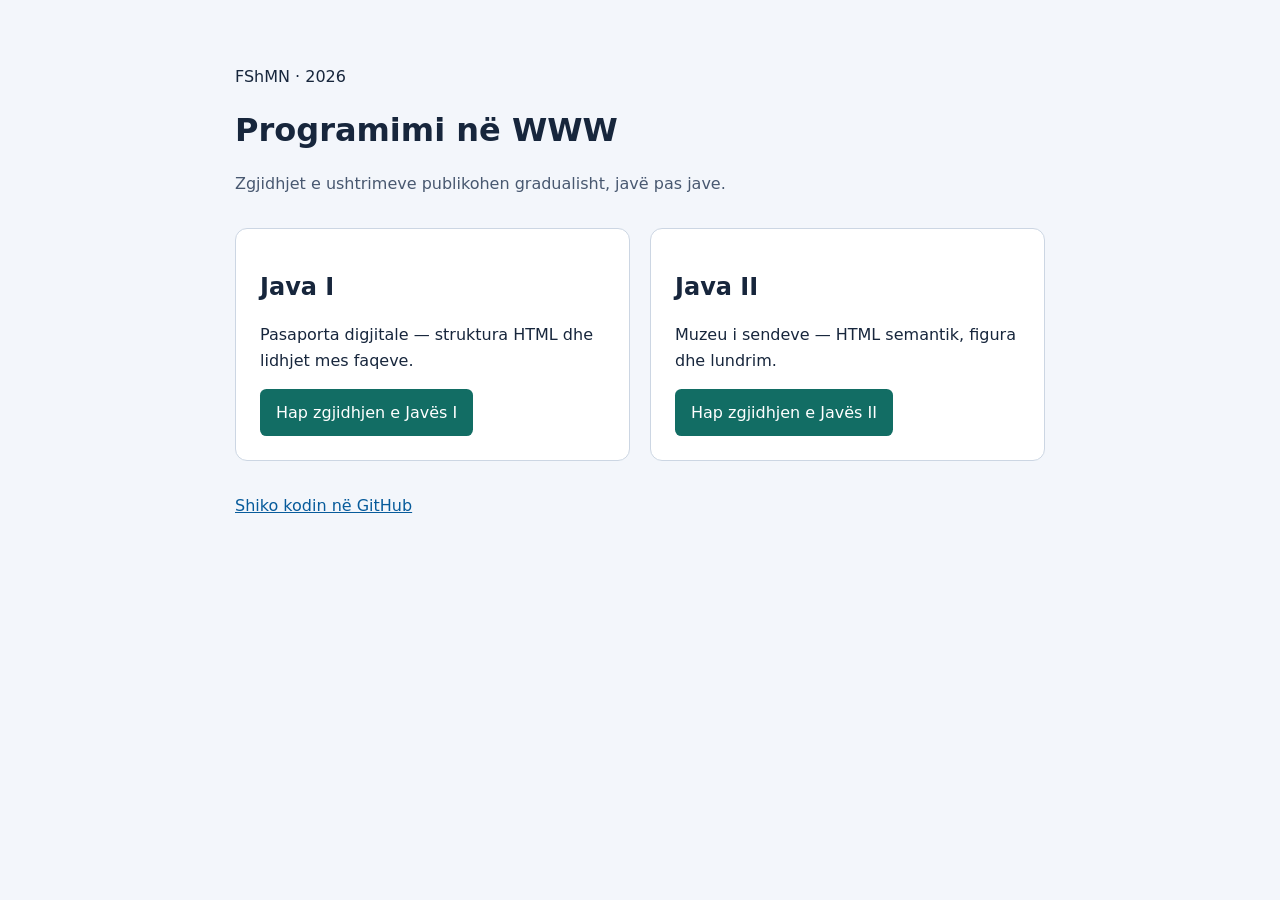
<file: index.html>
<!doctype html>
<html lang="sq">
  <head>
    <meta charset="UTF-8" />
    <meta name="viewport" content="width=device-width, initial-scale=1" />
    <title>Programimi në WWW — Zgjidhjet e ushtrimeve</title>
    <style>
      * { box-sizing: border-box; }
      body { margin: 0; background: #f3f6fb; color: #17263c; font: 1rem/1.6 system-ui, sans-serif; }
      main { max-width: 850px; margin: auto; padding: 3rem 1.25rem; }
      h1, h2 { line-height: 1.2; }
      .intro { color: #485870; }
      .weeks { display: grid; grid-template-columns: repeat(auto-fit, minmax(min(100%, 280px), 1fr)); gap: 1.25rem; margin-block: 2rem; }
      article { background: white; border: 1px solid #ccd6e3; border-radius: .75rem; padding: 1.5rem; }
      a { color: #075b9b; }
      .open { display: inline-block; background: #126d64; color: white; border-radius: .4rem; padding: .65rem 1rem; text-decoration: none; }
      a:focus-visible { outline: 3px solid #a74200; outline-offset: 4px; }
    </style>
  </head>
  <body>
    <main>
      <p>FShMN · 2026</p>
      <h1>Programimi në WWW</h1>
      <p class="intro">Zgjidhjet e ushtrimeve publikohen gradualisht, javë pas jave.</p>
      <div class="weeks">
        <article>
          <h2>Java I</h2>
          <p>Pasaporta digjitale — struktura HTML dhe lidhjet mes faqeve.</p>
          <a class="open" href="./JavaI/">Hap zgjidhjen e Javës I</a>
        </article>
        <article>
          <h2>Java II</h2>
          <p>Muzeu i sendeve — HTML semantik, figura dhe lundrim.</p>
          <a class="open" href="./JavaII/">Hap zgjidhjen e Javës II</a>
        </article>
      </div>
      <p><a href="https://github.com/dardanshabani/FShMN-ProgramimiNeWWW2026">Shiko kodin në GitHub</a></p>
    </main>
  </body>
</html>
</file>
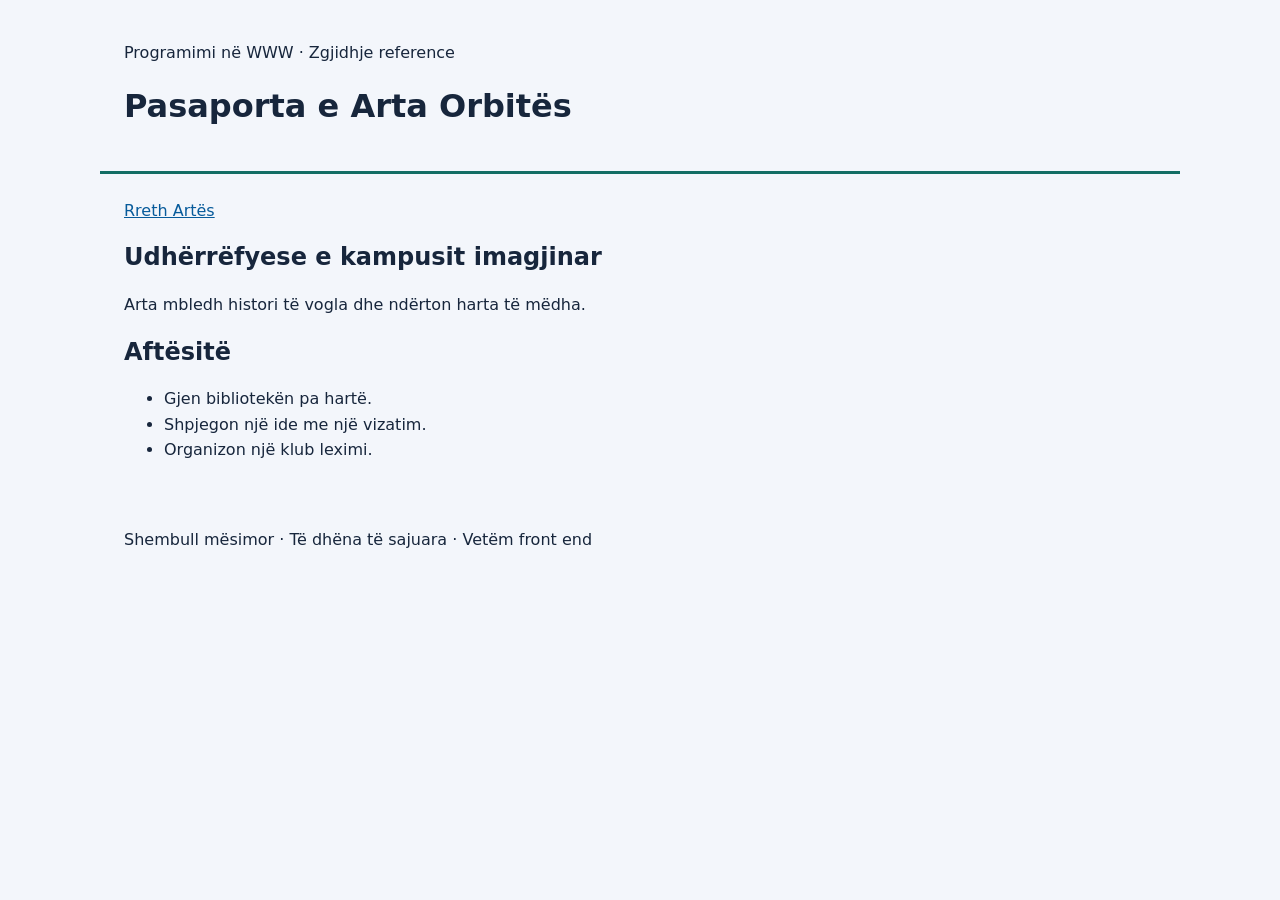
<file: JavaI/index.html>
<!doctype html>
<html lang="sq">
  <head>
    <meta charset="UTF-8" />
    <meta name="viewport" content="width=device-width, initial-scale=1" />
    <title>Pasaporta e Arta Orbitës</title>
    <link rel="stylesheet" href="style.css" />
  </head>
  <body>
    <a class="skip" href="#main">Kalo te përmbajtja</a>
    <header>
      <p>Programimi në WWW · Zgjidhje reference</p>
      <h1>Pasaporta e Arta Orbitës</h1>
    </header>
    <main id="main">
      <nav aria-label="Kryesore"><a href="rreth.html">Rreth Artës</a></nav>
      <section>
        <h2>Udhërrëfyese e kampusit imagjinar</h2>
        <p>Arta mbledh histori të vogla dhe ndërton harta të mëdha.</p>
        <h2>Aftësitë</h2>
        <ul>
          <li>Gjen bibliotekën pa hartë.</li>
          <li>Shpjegon një ide me një vizatim.</li>
          <li>Organizon një klub leximi.</li>
        </ul>
      </section>
    </main>
    <footer>Shembull mësimor · Të dhëna të sajuara · Vetëm front end</footer>
  </body>
</html>
</file>
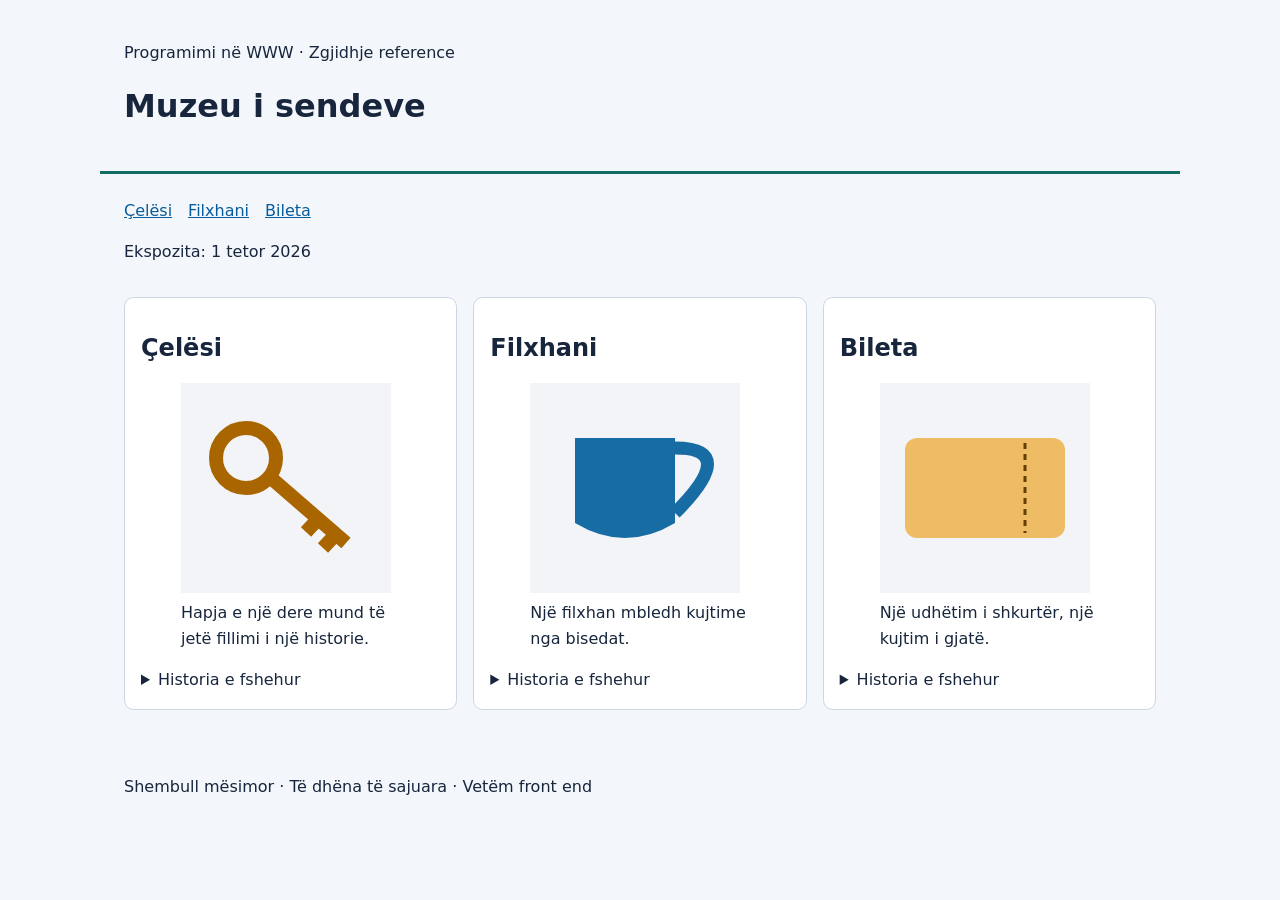
<file: JavaII/index.html>
<!doctype html>
<html lang="sq">
  <head>
    <meta charset="UTF-8" />
    <meta name="viewport" content="width=device-width, initial-scale=1" />
    <title>Muzeu i sendeve</title>
    <link rel="stylesheet" href="style.css" />
  </head>
  <body>
    <a class="skip" href="#main">Kalo te përmbajtja</a>
    <header>
      <p>Programimi në WWW · Zgjidhje reference</p>
      <h1>Muzeu i sendeve</h1>
    </header>
    <main id="main">
      <nav aria-label="Eksponatet">
        <a href="#celesi">Çelësi</a> <a href="#filxhani">Filxhani</a>
        <a href="#bileta">Bileta</a>
      </nav>
      <p>Ekspozita: <time datetime="2026-10-01">1 tetor 2026</time></p>
      <div class="grid">
        <article id="celesi" class="card">
          <h2>Çelësi</h2>
          <figure>
            <img
              src="celesi.svg"
              alt="Një çelës i artë me dy dhëmbë"
              width="210"
              height="210"
            />
            <figcaption>
              Hapja e një dere mund të jetë fillimi i një historie.
            </figcaption>
          </figure>
          <details>
            <summary>Historia e fshehur</summary>
            <p>Ky objekt është pjesë e një koleksioni imagjinar studentor.</p>
          </details>
        </article>
        <article id="filxhani" class="card">
          <h2>Filxhani</h2>
          <figure>
            <img
              src="filxhani.svg"
              alt="Një filxhan i kaltër me dorezë"
              width="210"
              height="210"
            />
            <figcaption>Një filxhan mbledh kujtime nga bisedat.</figcaption>
          </figure>
          <details>
            <summary>Historia e fshehur</summary>
            <p>Ky objekt është pjesë e një koleksioni imagjinar studentor.</p>
          </details>
        </article>
        <article id="bileta" class="card">
          <h2>Bileta</h2>
          <figure>
            <img
              src="bileta.svg"
              alt="Një biletë drejtkëndore me vijë të ndërprerë"
              width="210"
              height="210"
            />
            <figcaption>Një udhëtim i shkurtër, një kujtim i gjatë.</figcaption>
          </figure>
          <details>
            <summary>Historia e fshehur</summary>
            <p>Ky objekt është pjesë e një koleksioni imagjinar studentor.</p>
          </details>
        </article>
      </div>
    </main>
    <footer>Shembull mësimor · Të dhëna të sajuara · Vetëm front end</footer>
  </body>
</html>
</file>
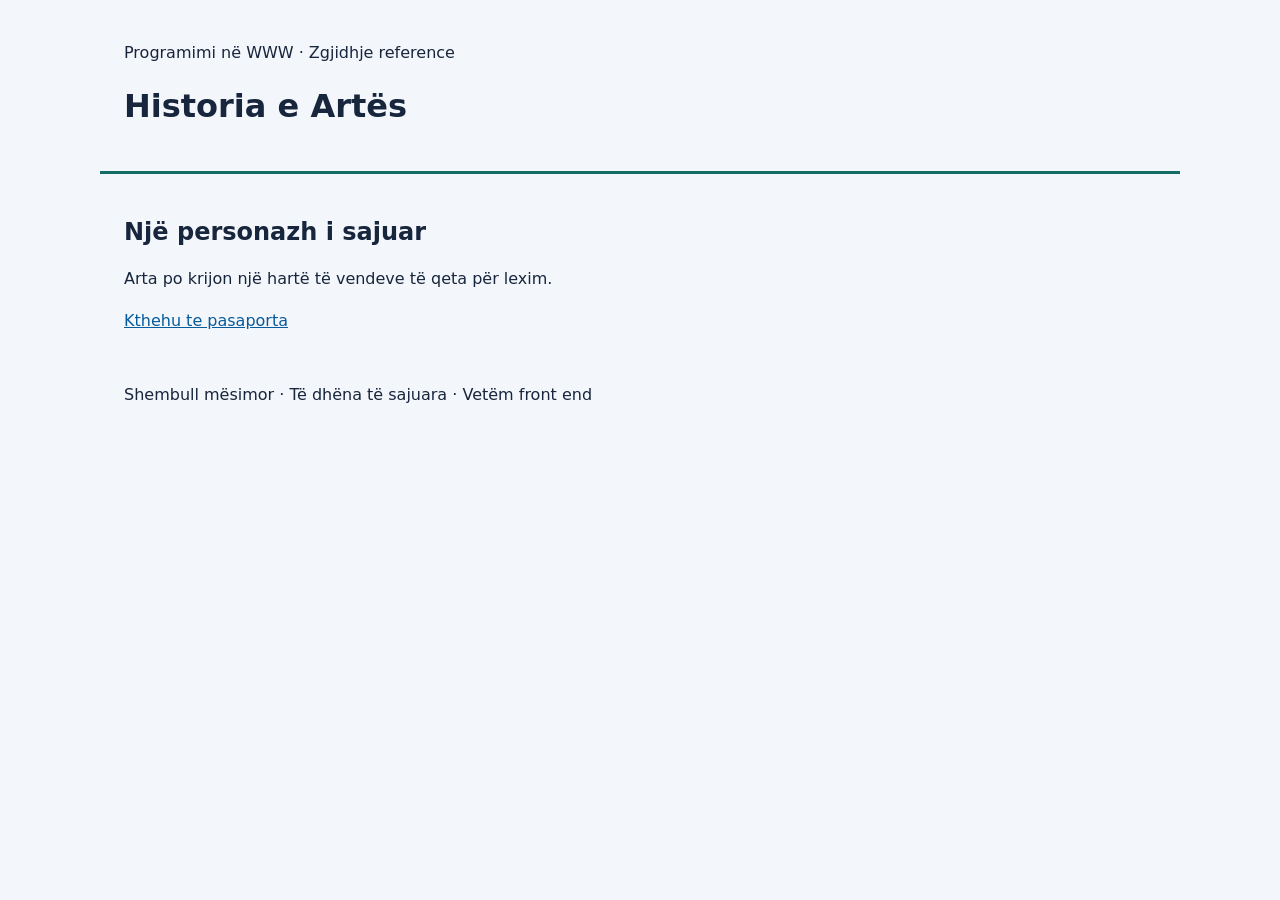
<file: JavaI/rreth.html>
<!doctype html>
<html lang="sq">
  <head>
    <meta charset="UTF-8" />
    <meta name="viewport" content="width=device-width, initial-scale=1" />
    <title>Historia e Artës</title>
    <link rel="stylesheet" href="style.css" />
  </head>
  <body>
    <a class="skip" href="#main">Kalo te përmbajtja</a>
    <header>
      <p>Programimi në WWW · Zgjidhje reference</p>
      <h1>Historia e Artës</h1>
    </header>
    <main id="main">
      <h2>Një personazh i sajuar</h2>
      <p>Arta po krijon një hartë të vendeve të qeta për lexim.</p>
      <a href="index.html">Kthehu te pasaporta</a>
    </main>
    <footer>Shembull mësimor · Të dhëna të sajuara · Vetëm front end</footer>
  </body>
</html>
</file>
<file: JavaI/style.css>
:root {
  font-family: system-ui, sans-serif;
  color: #17263c;
  background: #f3f6fb;
  line-height: 1.6;
}
* {
  box-sizing: border-box;
}
body {
  margin: 0;
}
header,
main,
footer {
  max-width: 1080px;
  margin: auto;
  padding: 1.5rem;
}
header {
  border-bottom: 3px solid #126d64;
}
h1,
h2,
h3 {
  line-height: 1.2;
}
a {
  color: #075b9b;
}
button,
input,
select,
textarea {
  font: inherit;
}
button,
.button {
  background: #126d64;
  color: white;
  border: 0;
  border-radius: 0.4rem;
  padding: 0.65rem 1rem;
  cursor: pointer;
}
button:disabled {
  background: #586678;
  cursor: not-allowed;
}
input,
select,
textarea {
  padding: 0.55rem;
  border: 1px solid #68778d;
  border-radius: 0.3rem;
  max-width: 100%;
}
label {
  display: block;
  margin-top: 0.8rem;
}
fieldset {
  border: 1px solid #a2afc0;
  margin: 1rem 0;
}
img {
  max-width: 100%;
  height: auto;
}
nav,
.controls {
  display: flex;
  gap: 1rem;
  flex-wrap: wrap;
  align-items: center;
}
.grid {
  display: grid;
  grid-template-columns: repeat(auto-fit, minmax(min(100%, 240px), 1fr));
  gap: 1rem;
}
.card,
section.panel {
  background: white;
  border: 1px solid #ccd6e3;
  border-radius: 0.6rem;
  padding: 1rem;
  margin-block: 1rem;
}
.card button {
  margin: 0.4rem;
}
.muted {
  color: #485870;
}
.error {
  color: #a01818;
}
.success {
  color: #086345;
}
table {
  border-collapse: collapse;
  width: 100%;
}
th,
td {
  padding: 0.6rem;
  text-align: left;
  border: 1px solid #aab7c7;
}
.table-wrap {
  overflow-x: auto;
}
:focus-visible {
  outline: 3px solid #a74200;
  outline-offset: 3px;
}
.skip {
  position: absolute;
  left: -9999px;
}
.skip:focus {
  left: 1rem;
  top: 1rem;
  background: white;
  padding: 0.5rem;
}
pre {
  white-space: pre-wrap;
  overflow-wrap: anywhere;
  background: #17263c;
  color: #f4f7fa;
  padding: 1rem;
}
output {
  display: block;
  font-weight: 600;
  margin: 1rem 0;
}
[hidden] {
  display: none !important;
}
@media (max-width: 480px) {
  header,
  main,
  footer {
    padding: 1rem;
  }
  h1 {
    font-size: 1.8rem;
  }
}
</file>
<file: JavaII/style.css>
:root {
  font-family: system-ui, sans-serif;
  color: #17263c;
  background: #f3f6fb;
  line-height: 1.6;
}
* {
  box-sizing: border-box;
}
body {
  margin: 0;
}
header,
main,
footer {
  max-width: 1080px;
  margin: auto;
  padding: 1.5rem;
}
header {
  border-bottom: 3px solid #126d64;
}
h1,
h2,
h3 {
  line-height: 1.2;
}
a {
  color: #075b9b;
}
button,
input,
select,
textarea {
  font: inherit;
}
button,
.button {
  background: #126d64;
  color: white;
  border: 0;
  border-radius: 0.4rem;
  padding: 0.65rem 1rem;
  cursor: pointer;
}
button:disabled {
  background: #586678;
  cursor: not-allowed;
}
input,
select,
textarea {
  padding: 0.55rem;
  border: 1px solid #68778d;
  border-radius: 0.3rem;
  max-width: 100%;
}
label {
  display: block;
  margin-top: 0.8rem;
}
fieldset {
  border: 1px solid #a2afc0;
  margin: 1rem 0;
}
img {
  max-width: 100%;
  height: auto;
}
nav,
.controls {
  display: flex;
  gap: 1rem;
  flex-wrap: wrap;
  align-items: center;
}
.grid {
  display: grid;
  grid-template-columns: repeat(auto-fit, minmax(min(100%, 240px), 1fr));
  gap: 1rem;
}
.card,
section.panel {
  background: white;
  border: 1px solid #ccd6e3;
  border-radius: 0.6rem;
  padding: 1rem;
  margin-block: 1rem;
}
.card button {
  margin: 0.4rem;
}
.muted {
  color: #485870;
}
.error {
  color: #a01818;
}
.success {
  color: #086345;
}
table {
  border-collapse: collapse;
  width: 100%;
}
th,
td {
  padding: 0.6rem;
  text-align: left;
  border: 1px solid #aab7c7;
}
.table-wrap {
  overflow-x: auto;
}
:focus-visible {
  outline: 3px solid #a74200;
  outline-offset: 3px;
}
.skip {
  position: absolute;
  left: -9999px;
}
.skip:focus {
  left: 1rem;
  top: 1rem;
  background: white;
  padding: 0.5rem;
}
pre {
  white-space: pre-wrap;
  overflow-wrap: anywhere;
  background: #17263c;
  color: #f4f7fa;
  padding: 1rem;
}
output {
  display: block;
  font-weight: 600;
  margin: 1rem 0;
}
[hidden] {
  display: none !important;
}
@media (max-width: 480px) {
  header,
  main,
  footer {
    padding: 1rem;
  }
  h1 {
    font-size: 1.8rem;
  }
}
</file>
